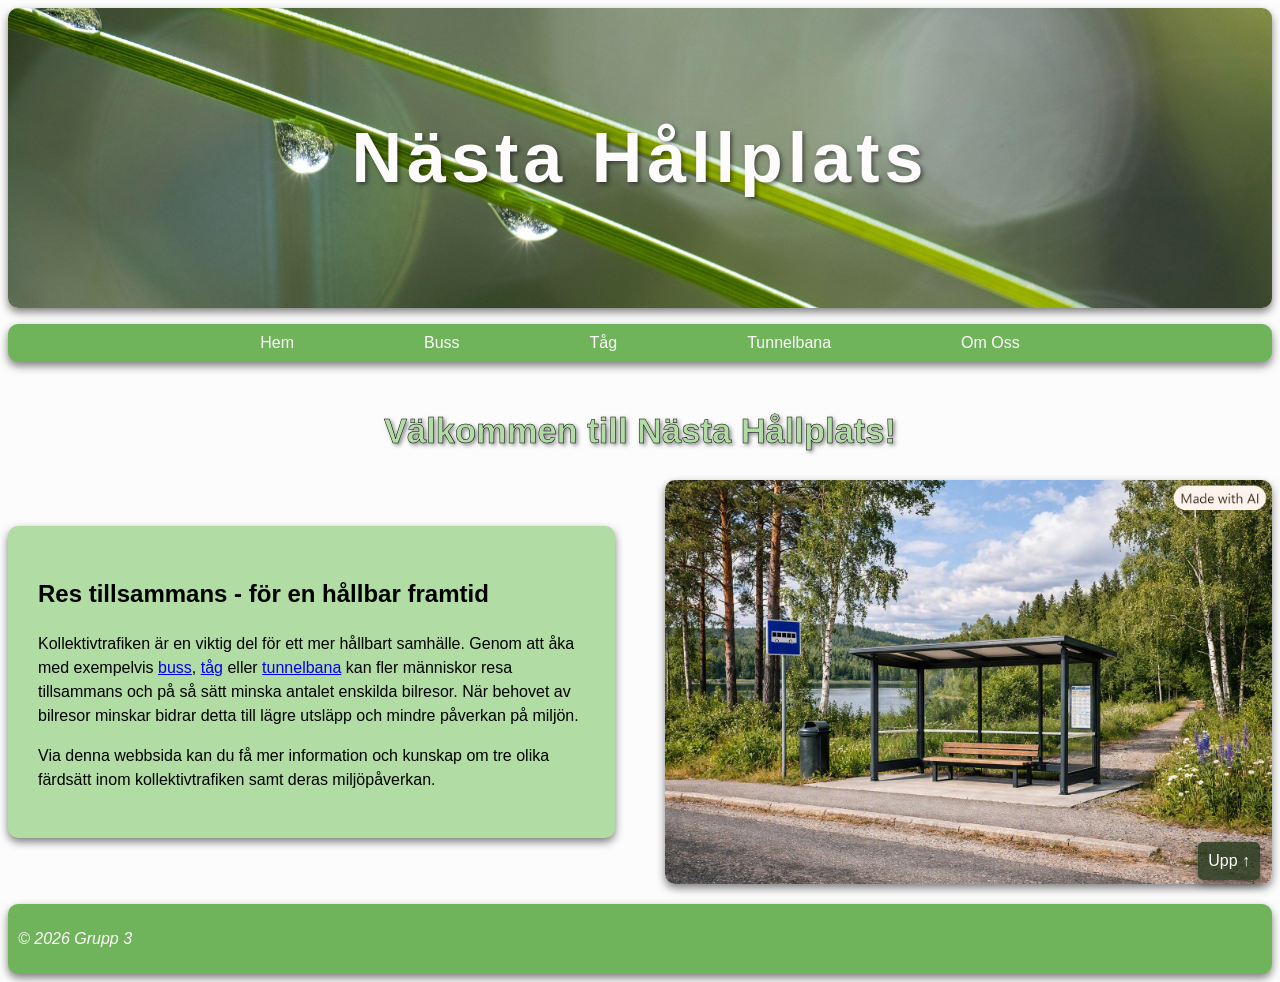
<file: index.html>
<!doctype html>
<html lang="sv">
  <head>
    <meta charset="UTF-8" />
    <meta name="viewport" content="width=device-width, initial-scale=1.0" />
    <title>Nästa hållplats</title>
    <link rel="stylesheet" href="style.css" />
  </head>

  <body>
    <!-- ══════════════════════════════════════════
         Banner and navgation
    ═══════════════════════════════════════════ -->
    <header id="banner"></header>
    <nav id="navbar"></nav>
    
    <!-- ══════════════════════════════════════════
         Welcome and Website summary
    ═══════════════════════════════════════════ -->
    <main>
     <section class="welcome"> 
        <h1>Välkommen till Nästa Hållplats!</h1>
     </section>

     <div class="container-index">
        <section class="textbox4">
          <h2>Res tillsammans - för en hållbar framtid</h2>
           <p>
              Kollektivtrafiken är en viktig del för ett mer hållbart samhälle. 
              Genom att åka med exempelvis <a href="buss.html">buss</a>, <a href="tåg.html">tåg</a> 
              eller <a href="tunnelbana.html">tunnelbana</a> kan fler människor resa tillsammans och 
              på så sätt minska antalet enskilda bilresor. När behovet av bilresor minskar bidrar 
              detta till lägre utsläpp och mindre påverkan på miljön. 
           </p>
           <p>
              Via denna webbsida kan du få mer information och kunskap om tre 
              olika färdsätt inom kollektivtrafiken samt deras miljöpåverkan. 
           </p>
          </section>

    <!-- ══════════════════════════════════════════
         Image of bus stop
    ═══════════════════════════════════════════ -->
        <div class="image-wide">
         <img src="images/busshallsplats.png" alt="Busshållsplats" />
        </div>
      </div>
    </main>

    <!-- ══════════════════════════════════════════
         Footer and script link
    ═══════════════════════════════════════════ -->
    <footer id="footer"></footer>

    <script src="script.js"></script>
  </body>
</html>
</file>
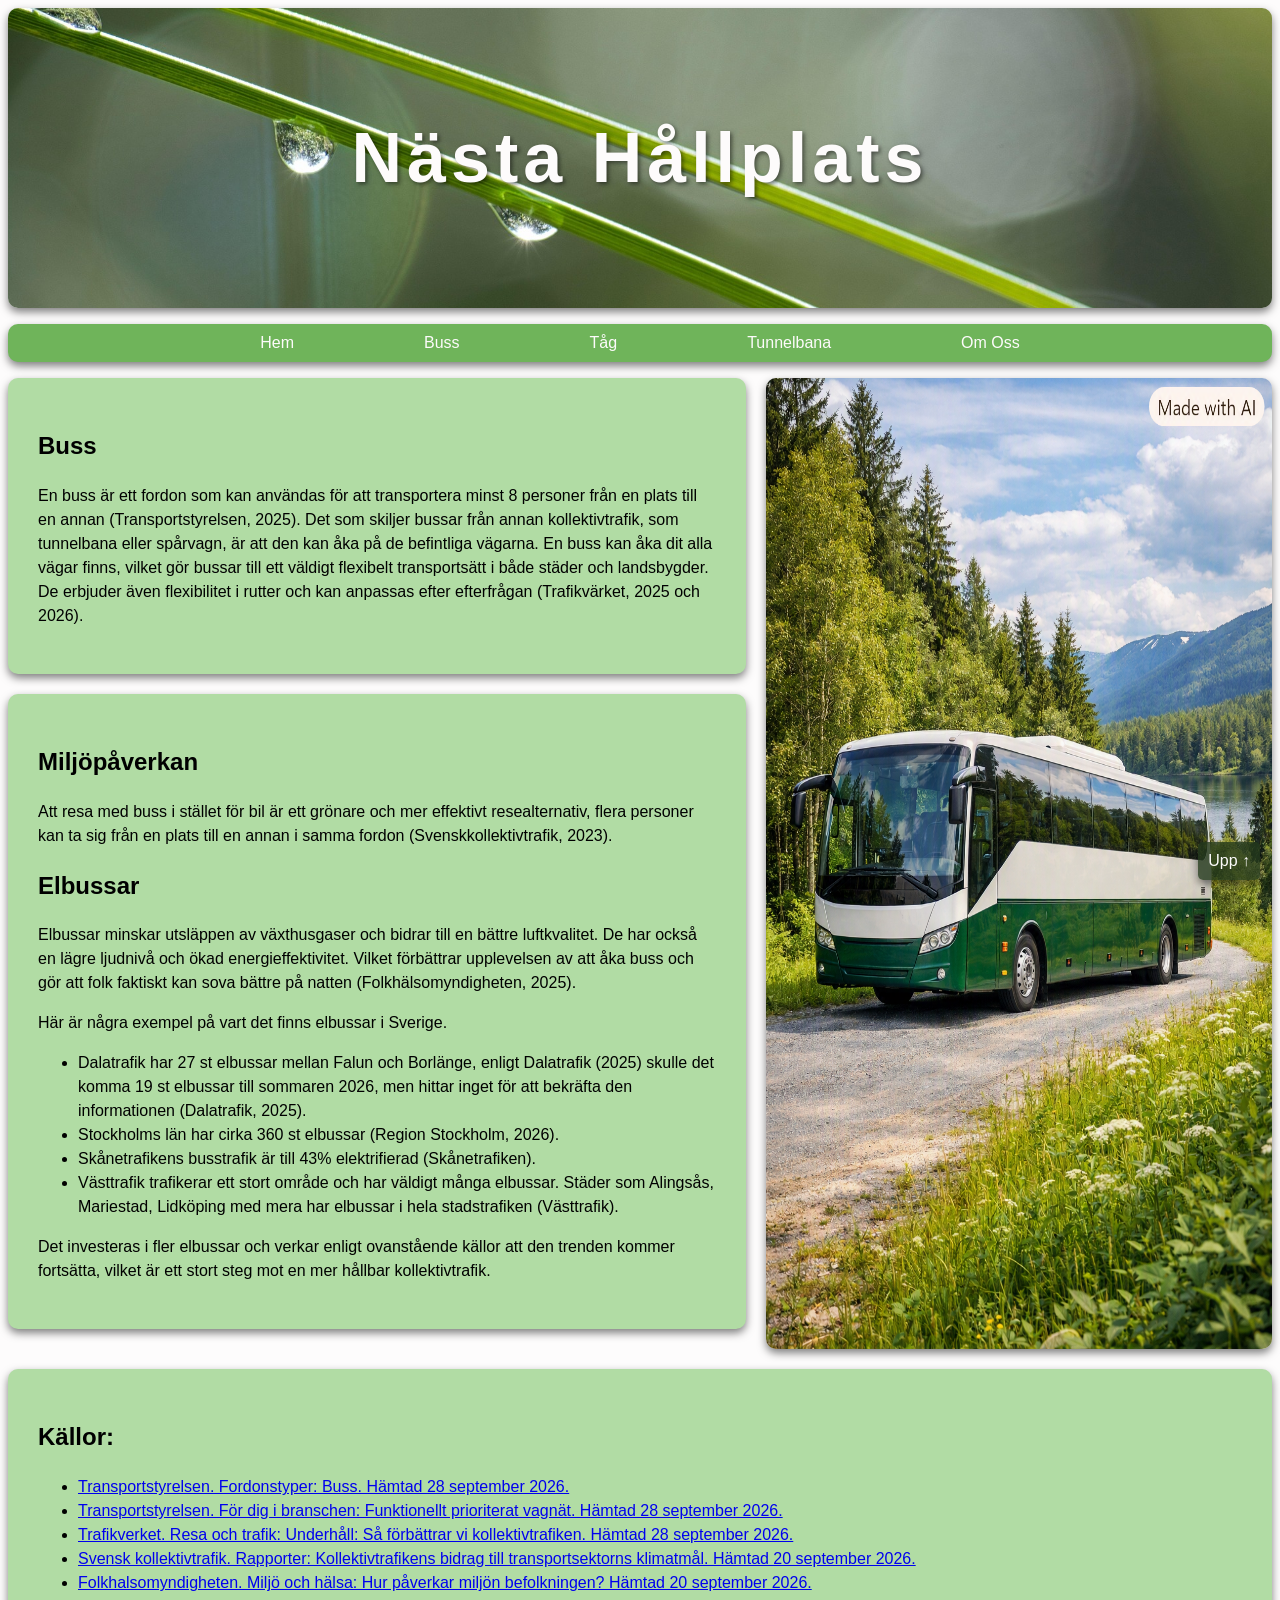
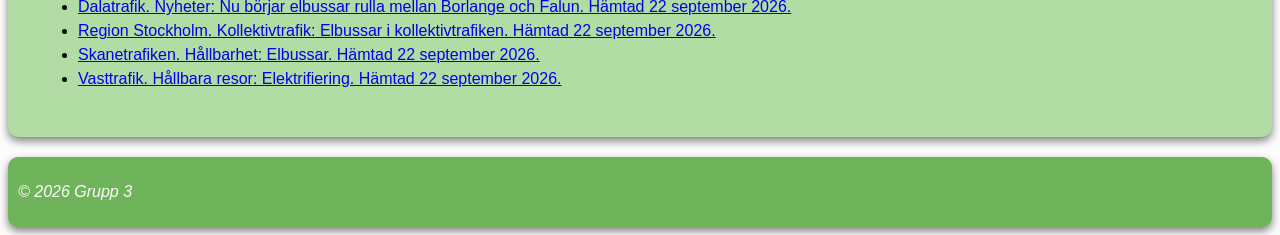
<file: buss.html>
<!doctype html>
<html lang="sv">
  
<head>
    <meta charset="UTF-8" />
    <meta name="viewport" content="width=device-width, initial-scale=1.0" />
    <title>Nästa hållplats - Buss</title>
    <link rel="stylesheet" href="style.css" />
  </head>
  
  <body>
    <!-- ══════════════════════════════════════════
         Banner and navgation
    ═══════════════════════════════════════════ -->
    <header id="banner"></header>
    <nav id="navbar"></nav>

    <!-- ══════════════════════════════════════════
          Information about busses and their environmental impact
    ═══════════════════════════════════════════ -->
    <div class="image-grid">
      <div class="buss-text">
        <section class="textbox">
          <h1>Buss</h1>
          <p>
           En buss är ett fordon som kan användas för att transportera minst 8
           personer från en plats till en annan (Transportstyrelsen, 2025). Det 
           som skiljer bussar från annan kollektivtrafik, som tunnelbana eller 
           spårvagn, är att den kan åka på de befintliga vägarna.
           En buss kan åka dit alla vägar finns, vilket gör bussar till ett väldigt 
           flexibelt transportsätt i både städer och landsbygder. 
           De erbjuder även flexibilitet i rutter och kan anpassas efter efterfrågan
           (Trafikvärket, 2025 och 2026). 
          </p>
        </section>
        
        <section class="textbox">
          <h1>Miljöpåverkan</h1>
          <p>
           Att resa med buss i stället för bil är ett grönare och mer effektivt 
           resealternativ, flera personer kan ta sig från en plats till en annan 
           i samma fordon (Svenskkollektivtrafik, 2023).  
          </p>
        
          <h2>Elbussar</h2>
          <p>
            Elbussar minskar utsläppen av växthusgaser och bidrar till en bättre
            luftkvalitet. De har också en lägre ljudnivå och ökad
            energieffektivitet. Vilket förbättrar upplevelsen av att åka buss
            och gör att folk faktiskt kan sova bättre på natten 
            (Folkhälsomyndigheten, 2025).
          </p>
          <p>
            Här är några exempel på vart det finns elbussar i Sverige.
          </p>
          <ul>
            <li>Dalatrafik har 27 st elbussar mellan Falun och Borlänge, enligt 
              Dalatrafik (2025) skulle det komma 19 st elbussar till sommaren 2026, 
              men hittar inget för att bekräfta den informationen (Dalatrafik, 2025).</li>
            <li>Stockholms län har cirka 360 st elbussar (Region Stockholm, 2026).</li>
            <li>Skånetrafikens busstrafik är till 43% elektrifierad (Skånetrafiken).</li>
            <li>
              Västtrafik trafikerar ett stort område och har väldigt många
              elbussar. Städer som Alingsås, Mariestad, Lidköping med mera har
              elbussar i hela stadstrafiken (Västtrafik).
            </li>
          </ul>
          <p>
            Det investeras i fler elbussar och verkar enligt ovanstående källor att den 
          trenden kommer fortsätta, vilket är ett stort steg mot en mer hållbar 
          kollektivtrafik.
          </p>
        </section>
      </div>

    <!-- ══════════════════════════════════════════
          Image of bus
    ═══════════════════════════════════════════ -->
      <img src="images/buss.png" alt="Buss" />
    </div>

    <!-- ══════════════════════════════════════════
         Sources
    ═══════════════════════════════════════════ -->
    <div class="textbox">
      <h2>Källor:</h2>
      <ul>
        <li>
          <a
            href="https://www.transportstyrelsen.se/sv/vagtrafik/Fordon/fordonstyper/buss/"
            target="_blank"
            >Transportstyrelsen. Fordonstyper: Buss. Hämtad 28 september 2026.</a
          >
        </li>
        <li>
          <a
            href="https://bransch.trafikverket.se/for-dig-i-branschen/vag/funktionellt-prioriterat-vagnat/"
            target="_blank"
            >Transportstyrelsen. För dig  i branschen: Funktionellt prioriterat vagnät. Hämtad 28 september 2026.</a
          >
        </li>
        <li>
          <a
            href="https://www.trafikverket.se/resa-och-trafik/underhall/sa-forbattrar-vi-kollektivtrafiken/"
            target="_blank"
            >Trafikverket. Resa och trafik: Underhåll: Så förbättrar vi kollektivtrafiken. Hämtad 28 september 2026.</a
          >
        </li>
        <li>
          <a
            href="https://svenskkollektivtrafik.se/aktuellt/rapporter/kollektivtrafikens-bidrag-till-transportsektorns-klimatmal/"
            target="_blank"
            >Svensk kollektivtrafik. Rapporter: Kollektivtrafikens bidrag till transportsektorns klimatmål. Hämtad 20 september 2026.</a
          >
        </li>
        <li>
          <a
            href="https://www.folkhalsomyndigheten.se/vara-amnesomraden/miljo-och-halsa/sa-paverkar-miljon-hur-befolkningen-mar/sa-paverkas-halsan-av-buller-och-hoga-ljudnivaer/"
            target="_blank"
            >Folkhalsomyndigheten. Miljö och hälsa: Hur påverkar miljön befolkningen? Hämtad 20 september 2026.</a
          >
        </li>
        <li>
          <a
            href="https://www.dalatrafik.se/kundservice/nyheter/nu-borjar-elbussar-rulla-mellan-borlange-ochfalun/"
            target="_blank"
            >Dalatrafik. Nyheter: Nu börjar elbussar rulla mellan Borlange och Falun. Hämtad 22 september 2026.</a
          >
        </li>
        <li>
          <a
            href="https://www.regionstockholm.se/kollektivtrafik/framtidens-kollektivtrafik/elbussar-i-kollektivtrafiken/"
            target="_blank"
            >Region Stockholm. Kollektivtrafik: Elbussar i kollektivtrafiken. Hämtad 22 september 2026.</a
            >
        </li>
        <li>
          <a
            href="https://www.skanetrafiken.se/om-oss/hallbarhet/elbussar/"
            target="_blank"
            >Skanetrafiken. Hållbarhet: Elbussar. Hämtad 22 september 2026.</a
          >
        </li>
        <li>
          <a
            href="https://www.vasttrafik.se/om-vasttrafik/hallbara-resor/elektrifiering/"
            target="_blank"
            >Vasttrafik. Hållbara resor: Elektrifiering. Hämtad 22 september 2026.</a
          >
        </li>
      </ul>
    </div>

    <!-- ══════════════════════════════════════════
         Footer and script link
    ═══════════════════════════════════════════ -->
    <footer id="footer"></footer>

    <script src="script.js"></script>
  </body>
</html>
</file>
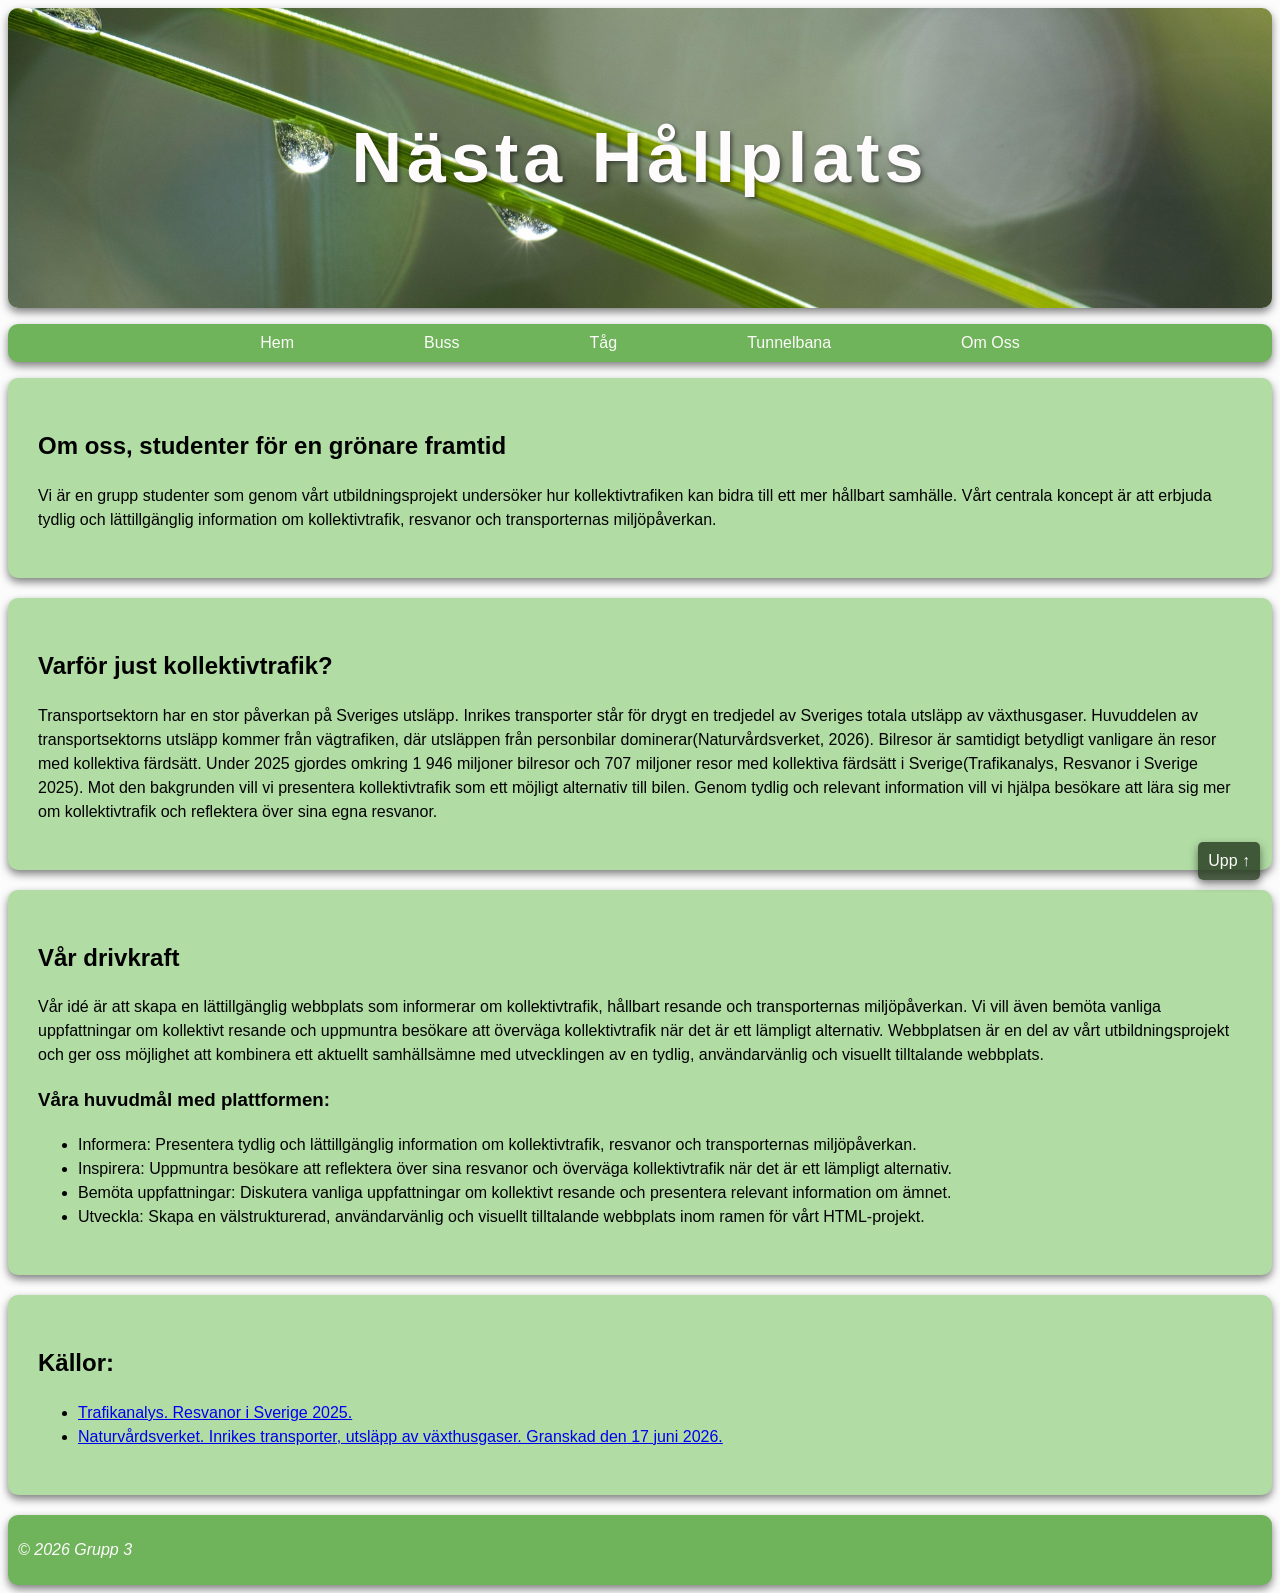
<file: om.html>
<!doctype html>
<html lang="sv">
  <head>
    <meta charset="UTF-8" />
    <meta name="viewport" content="width=device-width, initial-scale=1.0" />
    <title>Nästa hållplats - Om oss</title>
    <link rel="stylesheet" href="style.css" />
  </head>

  <body>
    <!-- ══════════════════════════════════════════
         Banner and navgation
    ═══════════════════════════════════════════ -->
    <header id="banner"></header>
    <nav id="navbar"></nav>

    <!-- ══════════════════════════════════════════
         About the project and purpose
    ═══════════════════════════════════════════ -->
    <main>
      <section class="textbox">
        <h1>Om oss, studenter för en grönare framtid</h1>
        <p>
          Vi är en grupp studenter som genom vårt utbildningsprojekt undersöker
          hur kollektivtrafiken kan bidra till ett mer hållbart samhälle. Vårt
          centrala koncept är att erbjuda tydlig och lättillgänglig information
          om kollektivtrafik, resvanor och transporternas miljöpåverkan.
        </p>
      </section>

      <section class="textbox">
        <h1>Varför just kollektivtrafik?</h1>
        <p>
          Transportsektorn har en stor påverkan på Sveriges utsläpp. Inrikes
          transporter står för drygt en tredjedel av Sveriges totala utsläpp av
          växthusgaser. Huvuddelen av transportsektorns utsläpp kommer från
          vägtrafiken, där utsläppen från personbilar
          dominerar(Naturvårdsverket, 2026). Bilresor är samtidigt betydligt
          vanligare än resor med kollektiva färdsätt. Under 2025 gjordes omkring
          1 946 miljoner bilresor och 707 miljoner resor med kollektiva färdsätt
          i Sverige(Trafikanalys, Resvanor i Sverige 2025). Mot den bakgrunden
          vill vi presentera kollektivtrafik som ett möjligt alternativ till
          bilen. Genom tydlig och relevant information vill vi hjälpa besökare
          att lära sig mer om kollektivtrafik och reflektera över sina egna
          resvanor.
        </p>
      </section>

      <section class="textbox">
        <h2>Vår drivkraft</h2>
        <p>
          Vår idé är att skapa en lättillgänglig webbplats som informerar om
          kollektivtrafik, hållbart resande och transporternas miljöpåverkan. Vi
          vill även bemöta vanliga uppfattningar om kollektivt resande och
          uppmuntra besökare att överväga kollektivtrafik när det är ett
          lämpligt alternativ. Webbplatsen är en del av vårt utbildningsprojekt
          och ger oss möjlighet att kombinera ett aktuellt samhällsämne med
          utvecklingen av en tydlig, användarvänlig och visuellt tilltalande
          webbplats.
        </p>
        <h3>Våra huvudmål med plattformen:</h3>
        <ul>
          <li>
            Informera: Presentera tydlig och lättillgänglig information om
            kollektivtrafik, resvanor och transporternas miljöpåverkan.
          </li>
          <li>
            Inspirera: Uppmuntra besökare att reflektera över sina resvanor och
            överväga kollektivtrafik när det är ett lämpligt alternativ.
          </li>
          <li>
            Bemöta uppfattningar: Diskutera vanliga uppfattningar om kollektivt
            resande och presentera relevant information om ämnet.
          </li>
          <li>
            Utveckla: Skapa en välstrukturerad, användarvänlig och visuellt
            tilltalande webbplats inom ramen för vårt HTML-projekt.
          </li>
        </ul>
      </section>

      <!-- ══════════════════════════════════════════
         Sources and references
    ═══════════════════════════════════════════ -->
      <section class="textbox">
        <h2>Källor:</h2>
        <ul>
          <li>
            <a
              href="https://www.trafa.se/transportmonster/RVU-Sverige/"
              target="_blank"
            >
              Trafikanalys. Resvanor i Sverige 2025.
            </a>
          </li>
          <li>
            <a
              href="https://www.naturvardsverket.se/data-och-statistik/klimat/vaxthusgaser-utslapp-fran-inrikes-transporter/"
              target="_blank"
            >
              Naturvårdsverket. Inrikes transporter, utsläpp av växthusgaser.
              Granskad den 17 juni 2026.
            </a>
          </li>
        </ul>
      </section>
    </main>

    <!-- ══════════════════════════════════════════
         Footer and script link
    ═══════════════════════════════════════════ -->
    <footer id="footer"></footer>

    <script src="script.js"></script>
  </body>
</html>
</file>
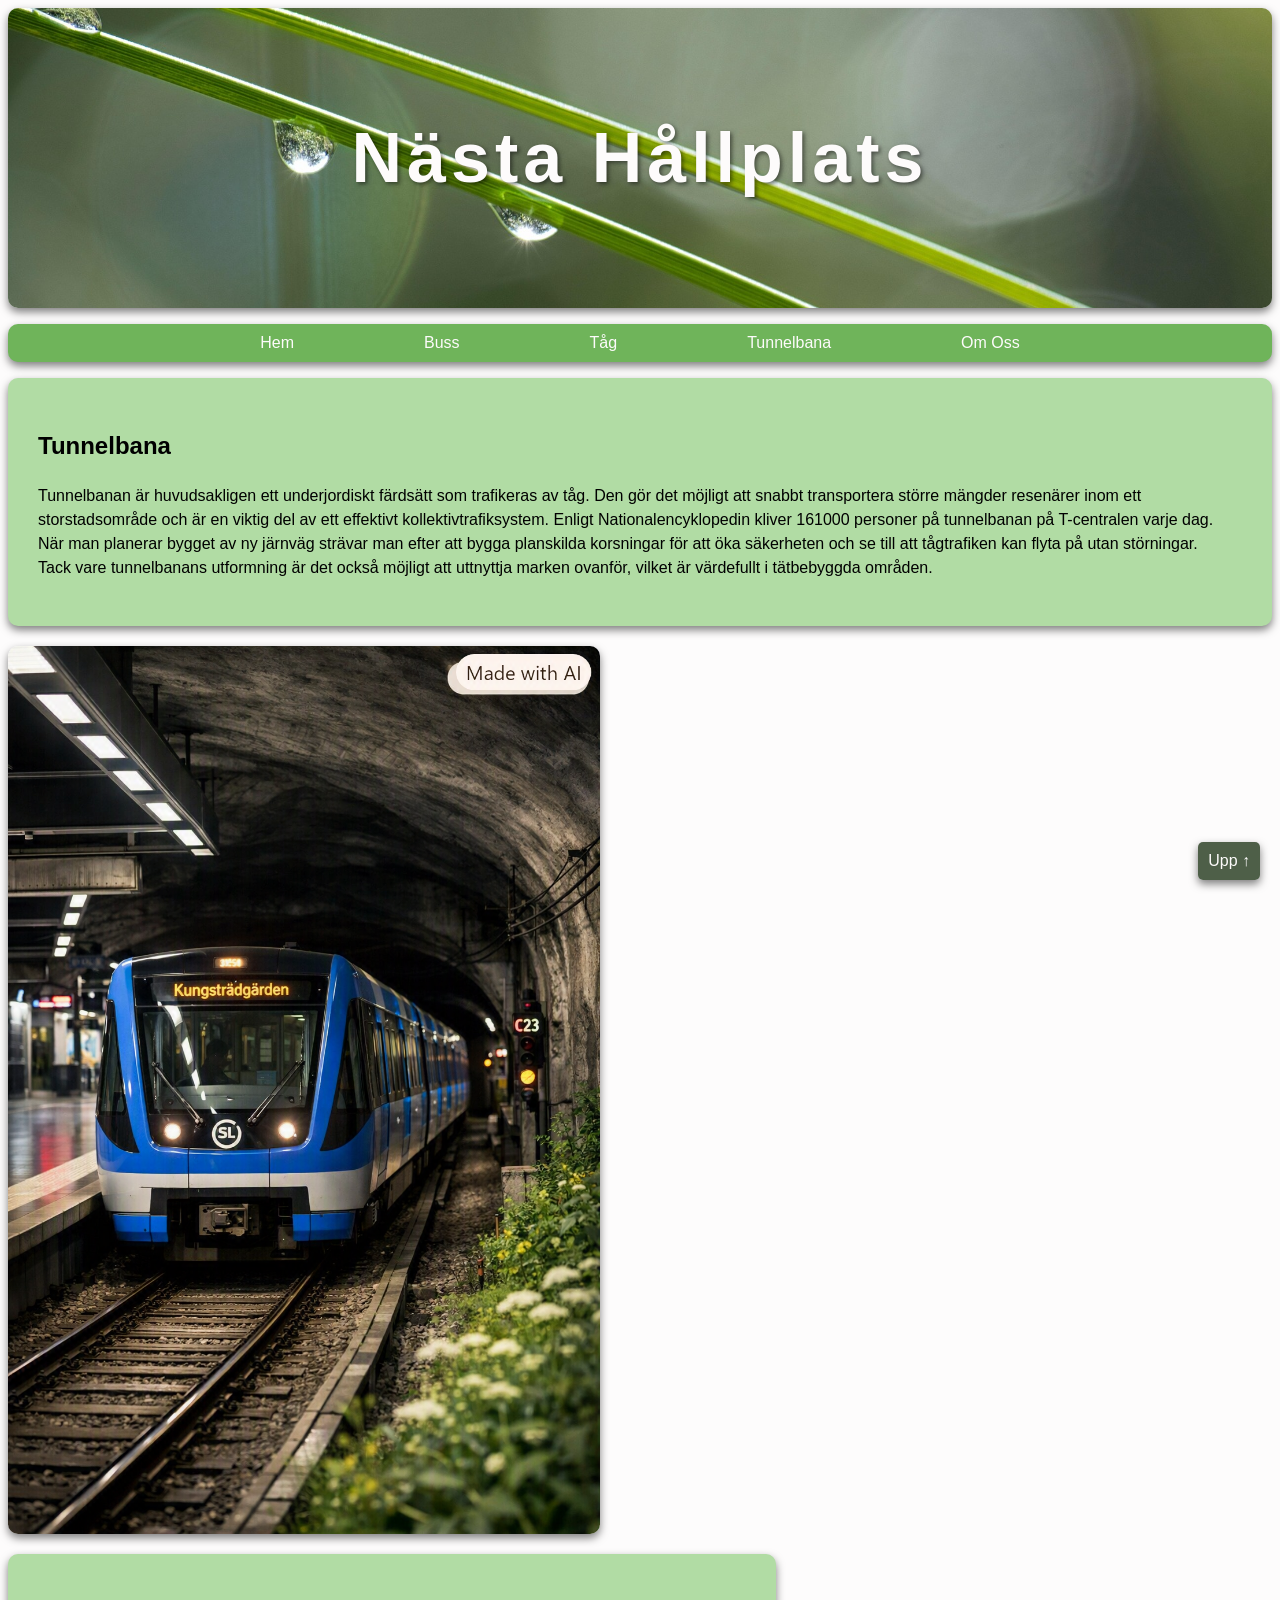
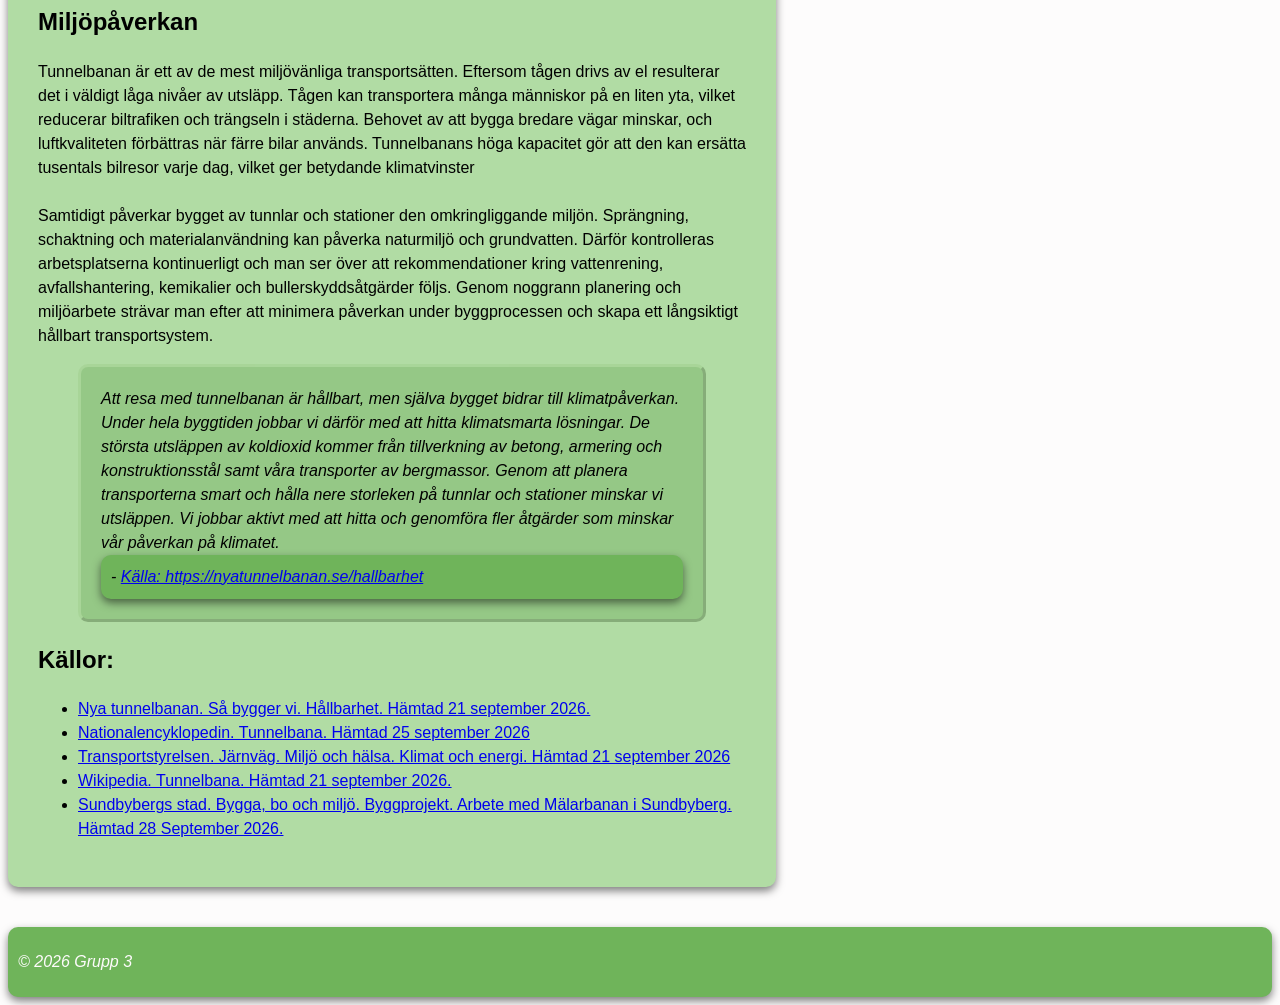
<file: tunnelbana.html>
<!doctype html>
<html lang="sv">
  <head>
    <meta charset="UTF-8" />
    <link rel="stylesheet" href="style.css" />
    <meta name="viewport" content="width=device-width, initial-scale=1.0" />
    <title>Nästa hållplats - Tunnelbana</title>
  </head>
  <body>
    <!-- ══════════════════════════════════════════
         Banner and navgation
    ═══════════════════════════════════════════ -->
    <header id="banner"></header>
    <navbar id="navbar"></navbar>

    <!-- ══════════════════════════════════════════
         Information about subway
    ═══════════════════════════════════════════ -->
    <article class="textbox2">
      <h1>Tunnelbana</h1>
      <p>
        Tunnelbanan är huvudsakligen ett underjordiskt färdsätt som trafikeras
        av tåg. Den gör det möjligt att snabbt transportera större mängder
        resenärer inom ett storstadsområde och är en viktig del av ett effektivt
        kollektivtrafiksystem. Enligt Nationalencyklopedin kliver 161000
        personer på tunnelbanan på T-centralen varje dag. När man planerar
        bygget av ny järnväg strävar man efter att bygga planskilda korsningar
        för att öka säkerheten och se till att tågtrafiken kan flyta på utan
        störningar.
        <br />
        Tack vare tunnelbanans utformning är det också möjligt att uttnyttja
        marken ovanför, vilket är värdefullt i tätbebyggda områden.
      </p>
    </article>
    <div class="image-row">
      <div>
        <!-- ══════════════════════════════════════════
         Picture of a subway
    ═══════════════════════════════════════════ -->
        <img src="images/tunnelbana.png" class="image-left" alt="tunnelbana." />
      </div>

      <!-- ══════════════════════════════════════════
         Subways and their environmental impact
    ═══════════════════════════════════════════ -->
      <article class="textbox3">
        <h2>Miljöpåverkan</h2>
        <p>
          Tunnelbanan är ett av de mest miljövänliga transportsätten. Eftersom
          tågen drivs av el resulterar det i väldigt låga nivåer av utsläpp.
          Tågen kan transportera många människor på en liten yta, vilket
          reducerar biltrafiken och trängseln i städerna. Behovet av att bygga
          bredare vägar minskar, och luftkvaliteten förbättras när färre bilar
          används. Tunnelbanans höga kapacitet gör att den kan ersätta tusentals
          bilresor varje dag, vilket ger betydande klimatvinster<br />
          <br />
          Samtidigt påverkar bygget av tunnlar och stationer den omkringliggande
          miljön. Sprängning, schaktning och materialanvändning kan påverka
          naturmiljö och grundvatten. Därför kontrolleras arbetsplatserna
          kontinuerligt och man ser över att rekommendationer kring
          vattenrening, avfallshantering, kemikalier och bullerskyddsåtgärder
          följs. Genom noggrann planering och miljöarbete strävar man efter att
          minimera påverkan under byggprocessen och skapa ett långsiktigt
          hållbart transportsystem.
        </p>
        <!-- ══════════════════════════════════════════
         Quotation
    ═══════════════════════════════════════════ -->
        <blockquote site="https://nyatunnelbanan.se/hallbarhet">
          Att resa med tunnelbanan är hållbart, men själva bygget bidrar till
          klimatpåverkan. Under hela byggtiden jobbar vi därför med att hitta
          klimatsmarta lösningar. De största utsläppen av koldioxid kommer från
          tillverkning av betong, armering och konstruktionsstål samt våra
          transporter av bergmassor. Genom att planera transporterna smart och
          hålla nere storleken på tunnlar och stationer minskar vi utsläppen. Vi
          jobbar aktivt med att hitta och genomföra fler åtgärder som minskar
          vår påverkan på klimatet.
          <!-- ══════════════════════════════════════════
         Footer that includes a source of the quotation
    ═══════════════════════════════════════════ -->
          <footer>
            -
            <cite
              ><a href="https://nyatunnelbanan.se/hallbarhet"
                >Källa: https://nyatunnelbanan.se/hallbarhet</a
              ></cite
            >
          </footer>
        </blockquote>
        <!-- ══════════════════════════════════════════
         Sources
    ═══════════════════════════════════════════ -->
        <h2>Källor:</h2>
        <ul>
          <li>
            <a href="https://nyatunnelbanan.se/hallbarhet" target="_blank"
              >Nya tunnelbanan. Så bygger vi. Hållbarhet. Hämtad 21 september
              2026.</a
            >
          </li>
          <li>
            <a
              href="https://www.ne.se/uppslagsverk/encyklopedi/l%c3%a5ng/tunnelbana"
              >Nationalencyklopedin. Tunnelbana. Hämtad 25 september 2026</a
            >
          </li>
          <li>
            <a
              href="https://www.transportstyrelsen.se/sv/jarnvag/miljo-och-halsa---jarnvag/klimat-och-energi/"
              target="_blank"
              >Transportstyrelsen. Järnväg. Miljö och hälsa. Klimat och energi.
              Hämtad 21 september 2026</a
            >
          </li>
          <li>
            <a
              href="https://sv.wikipedia.org/wiki/Tunnelbana#CITEREFInternationella_kollektivtrafikunionen2015"
              target="_blank"
              >Wikipedia. Tunnelbana. Hämtad 21 september 2026.</a
            >
          </li>
          <li>
            <a
              href="https://www.sundbyberg.se/bygga-bo-och-miljo/byggprojekt/arbete-med-malarbanan-i-sundbyberg"
              target="_blank"
            >
              Sundbybergs stad. Bygga, bo och miljö. Byggprojekt. Arbete med
              Mälarbanan i Sundbyberg. Hämtad 28 September 2026.
            </a>
          </li>
        </ul>
      </article>
    </div>
    <!-- ══════════════════════════════════════════
         Footer and script link
    ═══════════════════════════════════════════ -->

    <script src="script.js"></script>
    <footer id="footer"></footer>
  </body>
</html>
</file>
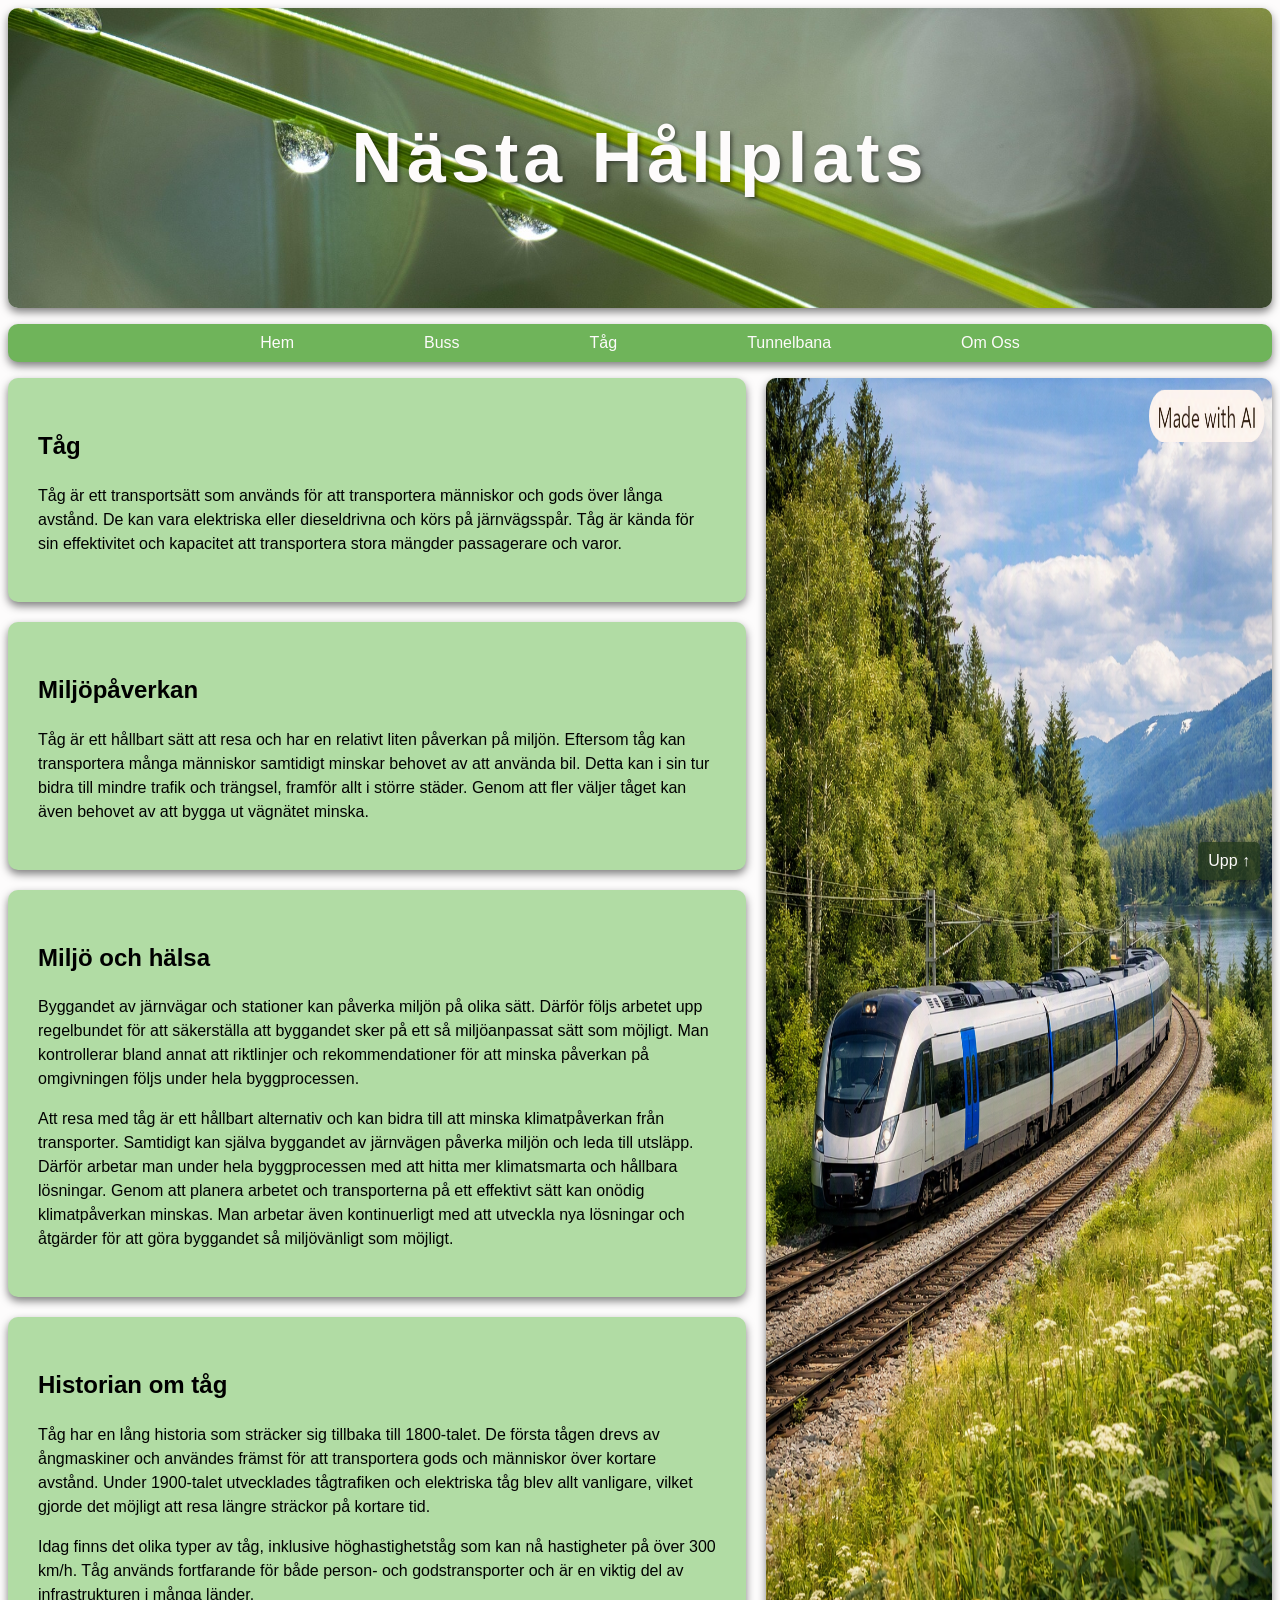
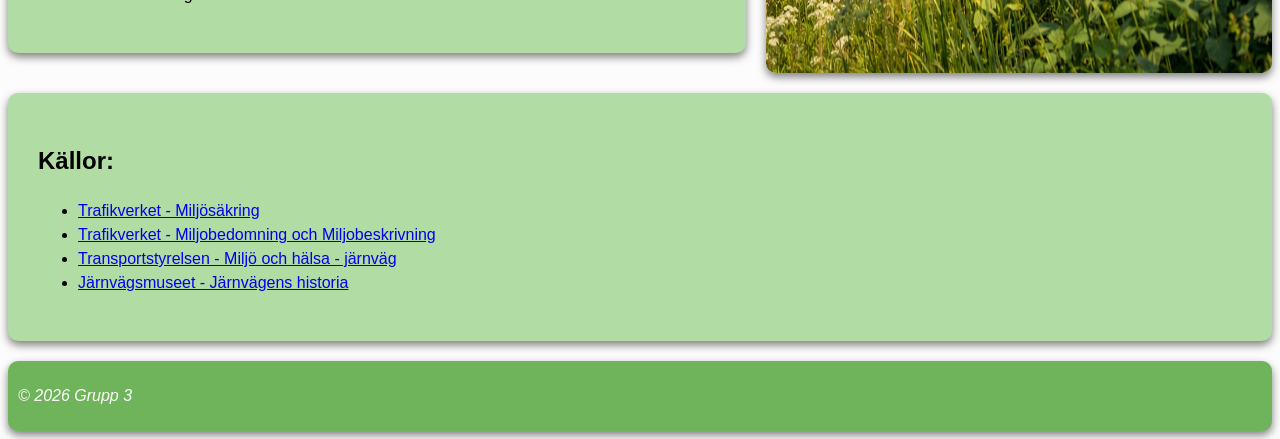
<file: tåg.html>
<!doctype html>
<html lang="sv">
  <head>
    <meta charset="UTF-8" />
    <meta name="viewport" content="width=device-width, initial-scale=1.0" />
    <title>Tåg - Nästa hållplats</title>
    <link rel="stylesheet" href="style.css" />
  </head>
  <body>
    <!-- ══════════════════════════════════════════
         Banner and navgation
    ═══════════════════════════════════════════ -->
    <header id="banner"></header>
    <nav id="navbar"></nav>
    <div class="image-grid">
      <main class="Tåg">
        <!-- ══════════════════════════════════════════
         Information about trains
    ═══════════════════════════════════════════ -->
        <section class="textbox">
          <h1>Tåg</h1>
          <p>
            Tåg är ett transportsätt som används för att transportera människor
            och gods över långa avstånd. De kan vara elektriska eller
            dieseldrivna och körs på järnvägsspår. Tåg är kända för sin
            effektivitet och kapacitet att transportera stora mängder
            passagerare och varor.
          </p>
        </section>
        <!-- ══════════════════════════════════════════
         Environmental impact of trains
    ═══════════════════════════════════════════ -->
        <section class="textbox">
          <h2>Miljöpåverkan</h2>
          <p>
            Tåg är ett hållbart sätt att resa och har en relativt liten påverkan
            på miljön. Eftersom tåg kan transportera många människor samtidigt
            minskar behovet av att använda bil. Detta kan i sin tur bidra till
            mindre trafik och trängsel, framför allt i större städer. Genom att
            fler väljer tåget kan även behovet av att bygga ut vägnätet minska.
          </p>
        </section>
        <section class="textbox">
          <h2>Miljö och hälsa</h2>
          <p>
            Byggandet av järnvägar och stationer kan påverka miljön på olika
            sätt. Därför följs arbetet upp regelbundet för att säkerställa att
            byggandet sker på ett så miljöanpassat sätt som möjligt. Man
            kontrollerar bland annat att riktlinjer och rekommendationer för att
            minska påverkan på omgivningen följs under hela byggprocessen.
          </p>
          <p>
            Att resa med tåg är ett hållbart alternativ och kan bidra till att
            minska klimatpåverkan från transporter. Samtidigt kan själva
            byggandet av järnvägen påverka miljön och leda till utsläpp. Därför
            arbetar man under hela byggprocessen med att hitta mer klimatsmarta
            och hållbara lösningar. Genom att planera arbetet och transporterna
            på ett effektivt sätt kan onödig klimatpåverkan minskas. Man arbetar
            även kontinuerligt med att utveckla nya lösningar och åtgärder för
            att göra byggandet så miljövänligt som möjligt.
          </p>
        </section>
        <!-- ══════════════════════════════════════════
         History of trains
    ═══════════════════════════════════════════ -->
        <section class="textbox">
          <h2>Historian om tåg</h2>
          <p>
            Tåg har en lång historia som sträcker sig tillbaka till 1800-talet.
            De första tågen drevs av ångmaskiner och användes främst för att
            transportera gods och människor över kortare avstånd. Under
            1900-talet utvecklades tågtrafiken och elektriska tåg blev allt
            vanligare, vilket gjorde det möjligt att resa längre sträckor på
            kortare tid.
          </p>
          <p>
            Idag finns det olika typer av tåg, inklusive höghastighetståg som
            kan nå hastigheter på över 300 km/h. Tåg används fortfarande för
            både person- och godstransporter och är en viktig del av
            infrastrukturen i många länder.
          </p>
        </section>
      </main>
      <!-- ══════════════════════════════════════════
         Picture of a train
    ═══════════════════════════════════════════ -->
      <img src="images/tag.png" alt="tag" />
    </div>
    <!-- ══════════════════════════════════════════
         Sources
    ═══════════════════════════════════════════ -->
    <section class="textbox">
      <h2>Källor:</h2>
      <ul>
        <li>
          <a
            href="https://bransch.trafikverket.se/for-dig-i-branschen/miljo---for-dig-i-branschen/arbetssatt-och-metoder-for-miljo-i-vag--och-jarnvagsprojekt/miljobedomning-och-miljobeskrivning/Miljosakring/"
            target="_blank"
          >
            Trafikverket - Miljösäkring
          </a>
        </li>
        <li>
          <a
            href="https://bransch.trafikverket.se/for-dig-i-branschen/miljo---for-dig-i-branschen/arbetssatt-och-metoder-for-miljo-i-vag--och-jarnvagsprojekt/miljobedomning-och-miljobeskrivning/"
            target="_blank"
          >
            Trafikverket - Miljobedomning och Miljobeskrivning
          </a>
        </li>
        <li>
          <a
            href="https://www.transportstyrelsen.se/sv/jarnvag/Miljo-och-halsa---jarnvag/"
            target="_blank"
          >
            Transportstyrelsen - Miljö och hälsa - järnväg
          </a>
        </li>
        <li>
          <a
            href="https://www.jarnvagsmuseet.se/utforska/jarnvagens-historia"
            target="_blank"
          >
            Järnvägsmuseet - Järnvägens historia
          </a>
        </li>
      </ul>
    </section>
    <!-- ══════════════════════════════════════════
         Footer and script link
    ═══════════════════════════════════════════ -->
    <script src="script.js"></script>
    <footer id="footer"></footer>
  </body>
</html>
</file>
<file: style.css>
/* ═══════════════════ Variables ═══════════════════ */
:root {
  /* Colors */
  --text-box-bg-color: #b1dca4;
  --text-light-color: #fdfbfb;

  /* Typography */
  --line-height-main: 1.5;

  /* Spacing */
  --margin-bottom-main: 20px;
  --textbox-padding: 30px;

  /* Borders */
  --border-radius-main: 10px;

  /* Shadows */
  --shadow-main: 0 4px 8px rgba(0, 0, 0, 0.5);
}

/* ═══════════════════ Body ═══════════════════ */
body {
  background-color: #fdfcfc;
  font-family: Arial, sans-serif;
}

/* ═══════════════════ Banner ═══════════════════ */
.banner {
  background-image: url("images/grass.jpg");
  background-size: cover;
  background-position: center;
  background-repeat: no-repeat;
  width: 100%;
  height: 300px;
  display: flex;
  align-items: center;
  justify-content: center;
  border-radius: var(--border-radius-main);
  box-shadow: var(--shadow-main);
}
.banner h1 {
  text-align: center;
  color: var(--text-light-color);
  letter-spacing: 5px;
  font-size: 70px;
  text-shadow: 2px 2px 4px rgba(0, 0, 0, 0.5);
}

/* ═══════════════════ Navbar ═══════════════════ */
.navbar {
  background-color: #6fb45a;
  border-radius: var(--border-radius-main);
  box-shadow: var(--shadow-main);
}
.navbar ul {
  list-style: none;
  display: flex;
  flex-wrap: wrap;
  gap: 100px;
  justify-content: center;
  padding: 0%;
}
.navbar li {
  display: inline;
}
.navbar a {
  text-decoration: none;
  color: var(--text-light-color);
  padding: 10px 15px;
  display: inline-block;
}

/* ═══════════════════ Images ═══════════════════ */
.image {
  display: flex;
  align-items: left;
  gap: 20px;
  margin-bottom: var(--margin-bottom-main);
}
img {
  display: block;
  max-width: 100%;
  width: 100%;
  height: 100%;
  border-radius: var(--border-radius-main);
  box-shadow: var(--shadow-main);
}
.image-row {
  display: flex;
  flex-wrap: wrap;
  gap: 20px;
  margin-bottom: var(--margin-bottom-main);
}
.image-left {
  width: 592px;
  max-width: 100%;
  height: auto;
  display: block;
  border-radius: var(--border-radius-main);
  box-shadow: var(--shadow-main);
}
.image-wide {
  width: 100%;
  justify-self: center;
}
.image-wide img {
  display: block;
  width: 100%;
  max-width: 100%;
  height: auto;
  border-radius: var(--border-radius-main);
  box-shadow: var(--shadow-main);
}

/* ═══════════════════ Text ═══════════════════ */

.textbox {
  line-height: var(--line-height-main);
  border-radius: var(--border-radius-main);
  height: 100%;
  padding: var(--textbox-padding);
  background-color: var(--text-box-bg-color);
  box-shadow: var(--shadow-main);
  margin-bottom: var(--margin-bottom-main);
}
.textbox2 {
  line-height: var(--line-height-main);
  border-radius: var(--border-radius-main);
  width: 100%;
  padding: var(--textbox-padding);
  background-color: var(--text-box-bg-color);
  box-shadow: var(--shadow-main);
  box-sizing: border-box;
  margin-bottom: var(--margin-bottom-main);
}
.textbox3 {
  line-height: var(--line-height-main);
  background-color: var(--text-box-bg-color);
  width: 100%;
  padding: var(--textbox-padding);
  border-radius: var(--border-radius-main);
  max-width: 768px;
  box-shadow: var(--shadow-main);
  margin-bottom: var(--margin-bottom-main);
  box-sizing: border-box;
  word-wrap: break-word;
}
.textbox4 {
  line-height: var(--line-height-main);
  background-color: var(--text-box-bg-color);
  padding: var(--textbox-padding);
  border-radius: var(--border-radius-main);
  height: auto;
  width: 100%;
  box-sizing: border-box;
  box-shadow: var(--shadow-main);
}
.welcome {
  text-align: center;
  font-size: 23px;
  margin-top: 50px;
  color: var(--text-box-bg-color);
  -webkit-text-stroke: 0.5px black;
  text-shadow: 2px 2px 4px rgba(0, 0, 0, 0.5);
}

/* ═══════════════════ Layout ═══════════════════ */
.container-index {
  display: grid;
  grid-template-columns: minmax(0, 1fr) minmax(0, 1fr);
  gap: 50px;
  align-items: center;
  margin-bottom: var(--margin-bottom-main);
}
.image-grid {
  display: grid;
  grid-template-columns: minmax(0, 1fr) minmax(250px, 40%);
  align-items: flex-start;
  gap: 20px;
  margin-bottom: var(--margin-bottom-main);
}

@media (max-width: 800px) {
  .banner {
    height: 180px;
  }

  .banner h1 {
    font-size: clamp(2rem, 10vw, 3.5rem);
    letter-spacing: 2px;
  }

  .navbar ul {
    display: flex;
    flex-direction: row;
    justify-content: center;
    flex-wrap: wrap;
    gap: 12px;
  }

  .navbar a {
    padding: 10px 8px;
  }

  .image-grid {
    grid-template-columns: 1fr;
  }

  .container-index {
    grid-template-columns: 1fr;
  }

  .textbox5 {
    font-size: clamp(1.5rem, 7vw, 2rem);
  }

  .textbox4 {
    padding: 20px;
  }

  .textbox {
    box-sizing: border-box;
    width: 100%;
  }
}

blockquote {
  background-color: #78b2677b;
  padding: 20px;
  font-style: italic;
  border-radius: var(--border-radius-main);
  border: outset;
  border-color: #bae3ad7b;
}
/* ═══════════════════ Footer ═══════════════════ */

footer {
  background-color: #6fb45a;
  display: block;
  border-radius: var(--border-radius-main);
  padding: 10px;
  box-shadow: var(--shadow-main);
}
.copyright {
  color: var(--text-light-color);
  text-align: left;
  font-style: italic;
}

/* ═══════════════════ Other ═══════════════════ */

#button {
  position: fixed;
  bottom: 20px;
  right: 20px;
  padding: 10px 10px;
  background-color: #24391dce;
  color: var(--text-light-color);
  border: none;
  border-radius: 5px;
  cursor: pointer;
  font-size: 16px;
  box-shadow: var(--shadow-main);
}
</file>
